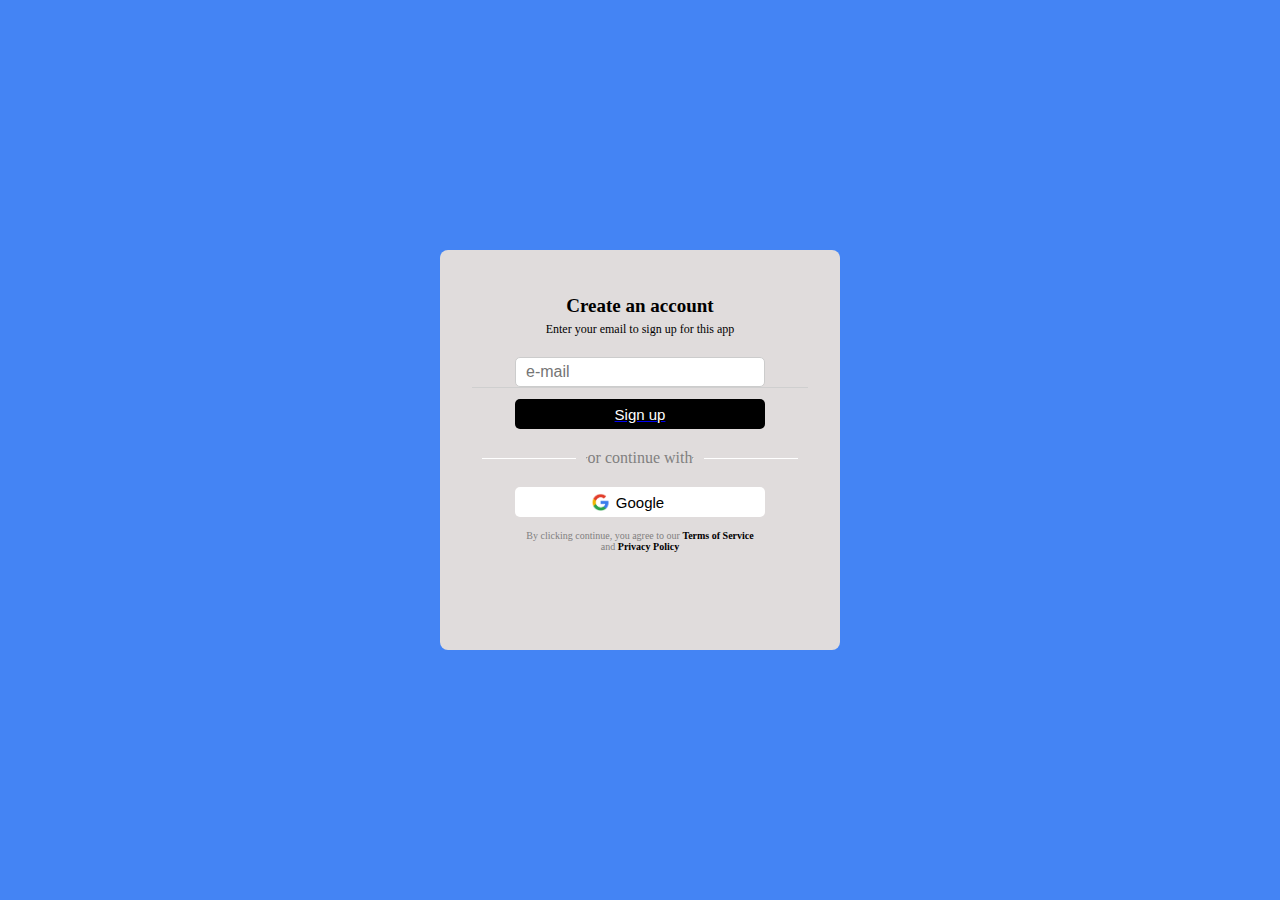
<file: index.html>
<html>

<head>
    <meta charset="UTF-8">
    <meta name="viewport" content="width=device-width, initial-scale=1.0">
    <link rel="stylesheet" href="css/style.css">
    <script defer src="js/script.js"></script>
    <title>Login</title>
</head>

<body>
    <main class="login">
        <div class="login__container">
            <p class="login__text">Create an account</p>
            <span class="additional-text">Enter your email to sign up for this app</span>
            <div class="login__image-container">
                <img class="login__image" src="images/logo.png" alt="Imagem de Login">
                <a href="login.html">
                    <button class="login__button">Login</button> <!-- Adiciona o botão de login -->
                </a>
            </div>
            <form class="login__form">
                <input class="login__input" type="email" placeholder="e-mail" required>
                <span class="login__input-border"></span>
                <div class="button-container">
                    <a href="signup.html">
                        <button type="button" class="signup__button">Sign up</button>
                    </a>
                </div>
                <div class="continue-with">
                    <hr class="line">
                    <span class="text">or continue with</span>
                    <hr class="line">
                </div>
                <div class="button-google">
                    <button class="google__button">Google</button>
                    <img class="google__logo" src="images/google.png" alt="Google logo">
                </div>
                <p class="terms">By clicking continue, you agree to our <strong>Terms of Service</strong> <br>and <strong>Privacy Policy</strong></p>
                <!-- <a class="login__reset" href="/forgot">Esqueceu a senha?</a> -->
            </form>
        </div>
    </main>
    <script>
        document.querySelector('.login__input').addEventListener('change', function() {
            localStorage.setItem('email', this.value);
        });
        </script>
</body>

</html>
</file>
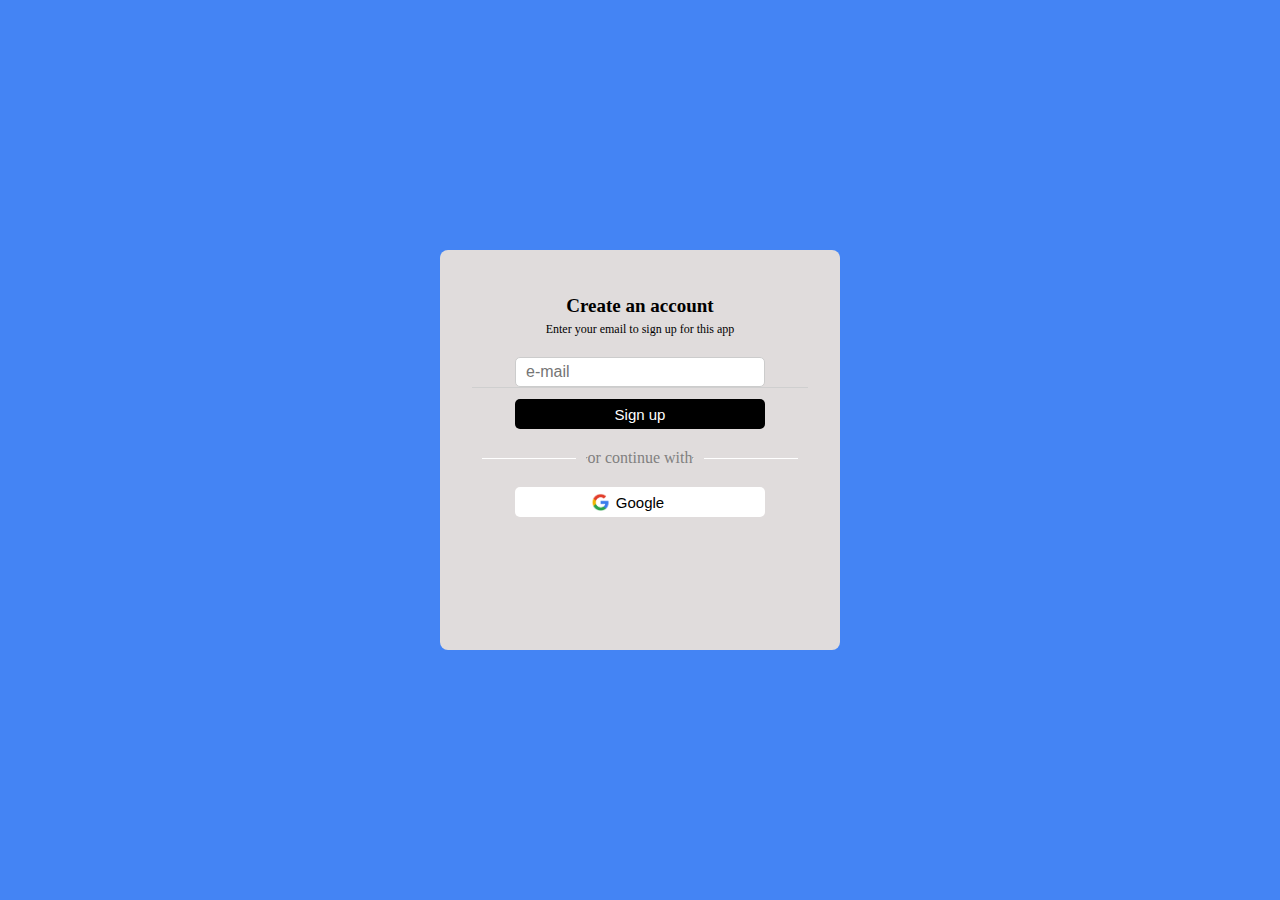
<file: html/index.html>
<html>

    <head>
        <meta charset="UTF-8">
        <meta name="viewport" content="width=device-width, initial-scale=1.0">
        <link rel="stylesheet"  href="../css/style.css" >
        <script defer src="../js/script.js"></script>
        <title>Login</title>
    </head>
    
    <body>
        <main class="login">
            <div class="login__container">
				<p class="login__text">Create an account</p>
				<span class="additional-text">Enter your email to sign up for this app</span>
				<div class="login__image-container">
                	<img class="login__image" src="../images/logo.png" alt="Imagem de Login">
                	<button class="login__button">Login</button> <!-- Adiciona o botão de login -->
				</div>
                <form class="login__form">
                    <input class="login__input" type="email" placeholder="e-mail">    
                    <span class="login__input-border"></span>
					<div class="button-container">
						<button class="signup__button">Sign up</button>
					</div>
					<div class="continue-with">
						<hr class="line">
						<span class="text">or continue with</span>
						<hr class="line">
					</div>
					<div class="button-google">
						<button class="google__button">Google</button>
						<img class="google__logo" src="../images/google.png" alt="Google logo">
					</div>
                   <!---- <a class="login__reset" href="/forgot">Esqueceu a senha?</a> 
                    <br>
                    <a class="login__reset" href="/newUser">Criar conta</a> -->
                </form>  
            </div>
        </main>    
    </body>

</html>
</file>
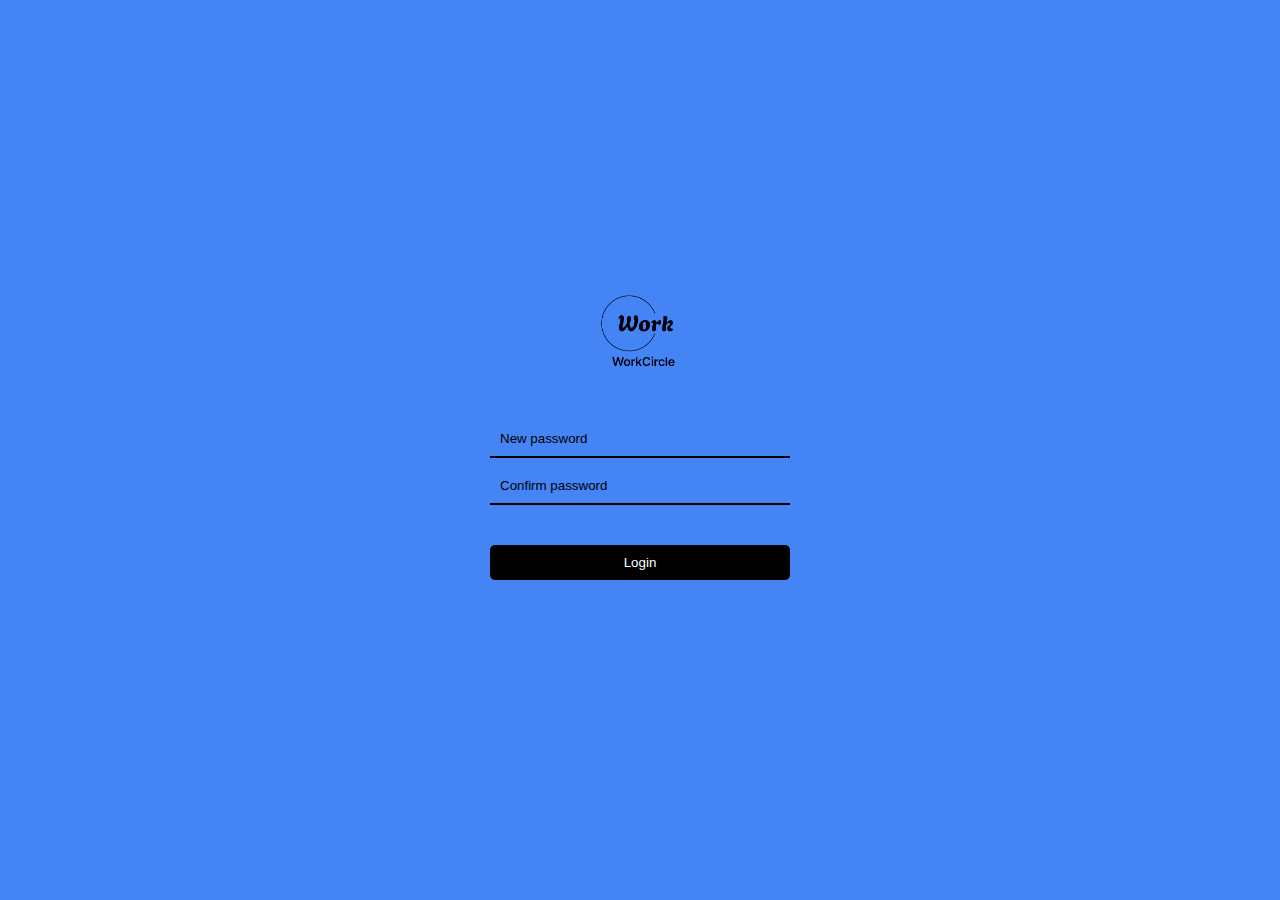
<file: forgot.html>
<!DOCTYPE html>
<html>

<head>
    <meta charset="UTF-8">
    <meta name="viewport" content="width=device-width, initial-scale=1.0">
    <link rel="stylesheet" href="css/style.css">
    <script defer src="js/script.js"></script>
    <title>forgot</title>
</head>

<body>
    <div class="logo-container">
        <img class="login__image" src="images/logo.png" alt="Login Image">
    </div>
    <form class="login-form" id="passwordForm">
        <input type="password" id="password1" name="password" placeholder="New password" pattern="(?=.*\d)(?=.*[a-z])(?=.*[A-Z]).{8,}" title="Must contain at least one number and one uppercase and lowercase letter, and at least 8 or more characters" required>
        <input type="password" id="password2" name="password" placeholder="Confirm password" pattern="(?=.*\d)(?=.*[a-z])(?=.*[A-Z]).{8,}" title="Must contain at least one number and one uppercase and lowercase letter, and at least 8 or more characters" required>
        <button type="submit">Login</button>
    </form>
</body>

</html>
</file>
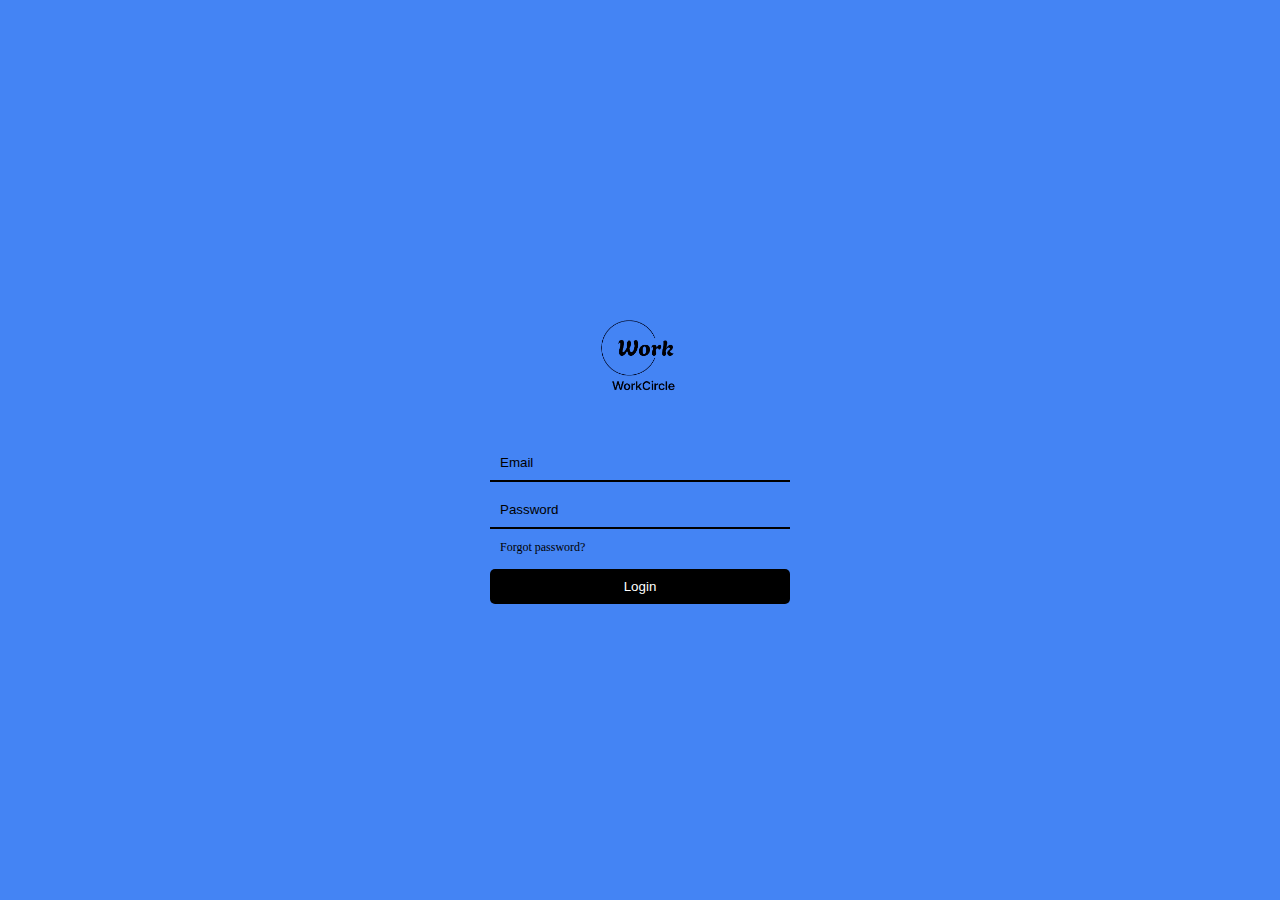
<file: login.html>
<!DOCTYPE html>
<html>

<head>
    <meta charset="UTF-8">
    <meta name="viewport" content="width=device-width, initial-scale=1.0">
    <link rel="stylesheet" href="css/style.css">
    <title>Login</title>

    <style>
        /* Estilos para a caixa de diálogo */
        .popup {
            display: none;
            position: fixed;
            top: 54%; /* Centralizado verticalmente */
            left: 50%;
            transform: translate(-50%, -50%);
            background-color: #f9f9f9;
            border: 1px solid #ccc;
            border-radius: 5px;
            padding: 20px;
            z-index: 1000;
        }
        /* Estilos para a mensagem de erro */
        .popup-content p {
            color: red;
            margin: 0;
        }
    </style>
</head>

<body>
    <div class="logo-container">
        <img class="login__image" src="images/logo.png" alt="Login Image">
    </div>
    <form class="login-form" id="loginForm" method="post">
        <input type="email" id="email" name="email" placeholder="Email" required>
        <input type="password" id="password" name="password" placeholder="Password" pattern="(?=.*\d)(?=.*[a-z])(?=.*[A-Z]).{8,}" title="Must contain at least one number and one uppercase and lowercase letter, and at least 8 or more characters" required>
        <button type="submit">Login</button>
        <a class="login__reset" href="forgot.html">Forgot password?</a>
    </form>

    <!-- Pop-up -->
    <div class="popup" id="popup">
        <div class="popup-content">
            <p id="errorMessage"></p>
        </div>
    </div>

    <script>
        document.getElementById("loginForm").addEventListener("submit", function(event) {
            event.preventDefault();
            var email = document.getElementById("email").value;
            var password = document.getElementById("password").value;

            // Aqui você pode definir suas credenciais específicas
            var validEmail = "nunor@ua.pt";
            var validPassword = "Teste1234";

            // Verifica se as credenciais correspondem
            if (email === validEmail && password === validPassword) {
                // Credenciais corretas, redirecionar para home.html
                window.location.href = "home.html";
            } else {
                // Credenciais incorretas, exibir mensagem de erro
                document.getElementById("errorMessage").textContent = "Credenciais incorretas. Por favor, tente novamente.";
                document.getElementById("popup").style.display = "block";

                // Oculta o pop-up após 10 segundos
                setTimeout(function() {
                    document.getElementById("popup").style.display = "none";
                }, 1000); 
            }
        });
    </script>
</body>

</html>
</file>
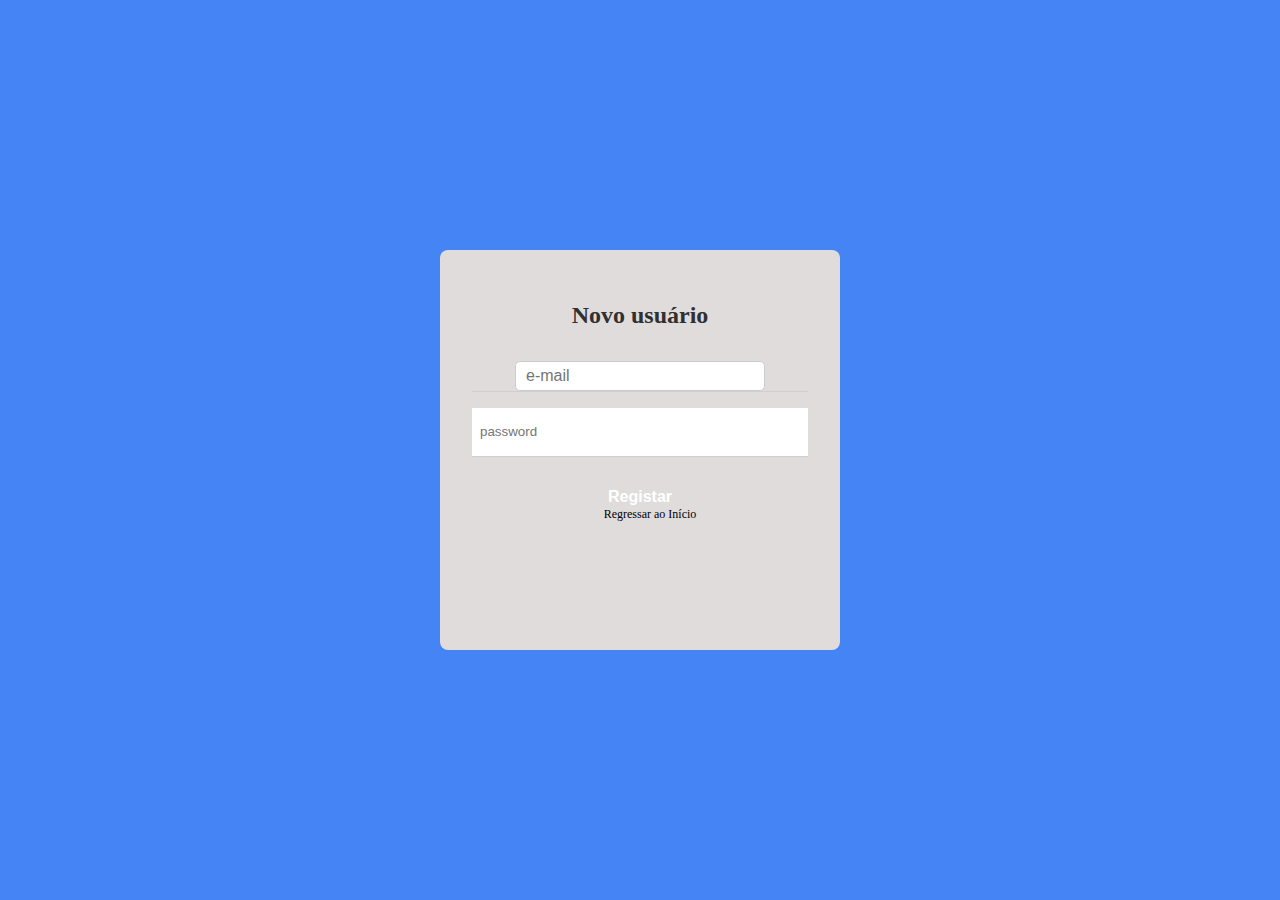
<file: NovaConta.html>
<html>

	<head>
		<meta charset="UTF-8">
		<meta name="viewport" content="width=device-width, initial-scale=1.0">
		<link rel="stylesheet"  href="css/style.css" >
		<script defer src="js/script.js"></script>
		<title>Login</title>
	</head>
	
	<body>
		<main class="login">
			<div class="login__container">
				<h2 class="login__title">Novo usuário</h2>
				<form class="login__form">
			    	<input class="login__input" type="email" placeholder="e-mail">	
					<span class="login__input-border"></span>
					<input class="login__input" type="password" placeholder="password">	
					<span class="login__input-border"></span>
					<button class="login__submit">Registar</button>
                    <br>
                    <a class="login__reset" href="index">Regressar ao Início</a>
				</form>  
		    </div>
		</main>	
	</body>

</html>
</file>
<file: css/style.css>
body {
    margin: 0;
    padding: 0;
    font-family:Open Sans;
}

.login{
    height: 100vh;
    background: #4484f4;
    display: flex;
    justify-content: center;
    align-items: center;
}

.login__text {
    font-weight: bold;
    color: #000000; 
    font-size: 19px; 
    position: relative;
    bottom: 6px;
}

.additional-text {
    font-size: 12px;
    margin: 0;
    padding: 0;
    position: relative;
    bottom: 20px;
}

.login__image-container {
    display: flex;
    flex-direction: column;
    align-items: center;
    justify-content: center;
    position: absolute;
    top: -58%;
    width: 100%;
}

.login__image {
    width: 100px;
    height: 100px;
    object-fit: contain;
}

.login__container{
    min-width: 400px;
    min-height: 400px;
    width: 300px;
    background-color: #e0dcdc;
    box-sizing: border-box;
    padding: 32px;
    border-radius: 8px;
    display: flex;
    flex-direction: column;
    align-items: center;
}

.login__button {
    display: block;
    width: 250px;
    height: 30px;
    margin-top: 25px;
    background-color: #000000;
    color: #ffffff;
    border: none;
    border-radius: 5px;
    font-size: 15px;
    cursor: pointer;
}
.login__title{
    margin-bottom: 32px;
    color: #303030;
}

.login__form{
    width: 100%;
    display: flex;
    flex-direction: column;
    align-items: center;
    justify-content: center;
}

.login__input{
    height: 48px;
    width: 100%;
    box-sizing: border-box;
    padding-left: 8px;
    border: unset;
    outline: none;
}


.login__input[type="email"] {
    height: 30px; /* Ajusta a altura para 60px */
    width: 250px;
    color: #000000; /* Cor do texto */
    font-size: 16px; /* Tamanho do texto */
    padding: 10px; /* Espaçamento interno */
    border: 1px solid #cccccc; /* Borda */
    border-radius: 5px;

}

.login__input-border{
    height: 1px;
    width: 100%;
    margin-bottom: 16px;
    background-color: #cfcfcf;
    transition: .3s ease-in;
}

.login__input-border::after{
    content: '';
    display: block;
    height: 1px;
    width: 0;
    margin-bottom: 16px;
    background: var(--input-linear);
    transition: .3s ease-in;
}

.login__input:focus + .login__input-border::after{
    width: 100%;
}

.login__input-border.error{
    background: var(--input-error);
}

.login__input-border.error::after{
    background: var(--input-error);
}

.login__submit{
     height: 48px;
     width: 100%;
     outline: none;
     background: var(--button-linear);
     background-size: 200%;
     margin-bottom: 32px;
     color: #fff;
     font-size: 16px;
     font-weight: bold;
     border: unset;
     border-radius: 4px;
     cursor: pointer;
     transition: .5s ease-in-out;

}

.login__submit:disabled{
    background: #acacac;
    cursor: not-allowed;  
}

.login__submit:hover{
    background-position: right; 

}

.login__submit.error {
    background: var(--input-error);
}

.login__submit.success {
    background: var(--button-success);
}

.login__reset{
    font-size: 12px;
    color: #929292;
    text-decoration: none;
}
.signup__button{
    display: block;
    width: 250px;
    height: 30px;
    margin-top: -5px;
    background-color: #000000;
    color: #ffffff;
    border: none;
    border-radius: 5px;
    font-size: 15px;
    cursor: pointer;
}

.button-container {
    padding-bottom: 70px;
}

.continue-with {
    display: flex;
    align-items: center;
    color: grey; /* Cor do texto */
    text-align: center;
    width: 100%;
    margin-top: -50px;
}

.continue-with::before,
.continue-with::after {
    content: "";
    flex-grow: 1;
    background: #ffff;
    height: 1px;
    margin: 0 10px;
}

.google__button {
    display: block;
    width: 250px;
    height: 30px;
    margin-top: 20px;
    background-color: #ffff;
    color: #000000;
    border: none;
    border-radius: 5px;
    font-size: 15px;
    cursor: pointer;
}
.google__logo {
    position: relative;
    left: 75px;
    top: -24px;
    max-height: 18px; /* Define a altura máxima da imagem em pixels */
    width: auto; /* Mantém a proporção original da imagem */
}

.terms {
    position: relative;
    bottom: 15px;
    font-size: 10px !important; /* Define o tamanho da fonte para 12 pixels */
    color: gray !important; /* Muda a cor do texto para cinza */
    text-align: center; 
}
.terms strong {
    color: black !important; /* Muda a cor do texto para preto */
}

body {
    background-color: #4484f4; /* Define o fundo como azul */
    display: flex;
    flex-direction: column;
    justify-content: center;
    align-items: center;
    height: 100vh;
    margin: 0;
    padding: 0;
}

.logo-container {
    display: flex;
    justify-content: center;
    align-items: center;
    width: 100%;
    transform: translateY(-20%); /* Move o logo 20% para cima */
}

.login-form {
    display: flex;
    flex-direction: column;
    width: 100%;
    max-width: 300px;
    padding: 20px;
}

.login-form input {
    margin-bottom: 10px;
    padding: 10px;
    border: none;
    border-bottom: 2px solid #000; /* Adiciona uma borda inferior */
    border-radius: 0; /* Remove o arredondamento da borda */
    background: transparent; 
}

.login-form button {
    padding: 10px;
    border: none;
    border-radius: 5px;
    background-color: #000;
    color: #ffff;
    cursor: pointer;
}

.login-form button {
    margin-top: 30px; /* Adiciona 20px de espaço acima do botão */
}

.login__reset {
    color: #000; 
    margin-top: -64px;
    left: 10px;
    position: relative;;
}

.login-form input::placeholder {
    color: #000; 
}

.login-form input:valid {
    background: transparent; 
}

.dropdown {
    position: relative;
    display: inline-block;
}

.dropdown-content {
    display: none;
    position: absolute;
    left: 100%; /* Move a aba para a lateral */
    top: 0;
    background-color: #f9f9f9;
    min-width: 160px;
    box-shadow: 0px 8px 16px 0px rgba(0,0,0,0.2);
    z-index: 1;
}

.dropdown-content a {
    color: black;
    padding: 12px 16px;
    text-decoration: none;
    display: block;
}

.dropdown:hover .dropdown-content {
    display: block;
}

.dropdown img {
    width: 50px; /* Ajuste este valor para alterar a largura da imagem */
    height: auto; /* Mantém a proporção da imagem */
    margin-top: 10px; /* Adiciona uma margem no topo para mover a imagem para baixo */
}



@media screen and (max-width: 600px) {
    .login__container{
        min-width: 100%; /* Aumenta a largura mínima para 90% */
        width: 100%; /* Aumenta a largura para 85% */
        padding: 16px;
        position: fixed; /* Fixa o container na janela do navegador */
        bottom: 0; /* Faz o container começar na parte inferior da tela */
    }

    .login__title{
        font-size: 24px;
    }

    .login__input, .login__submit{
        height: 60px;
    }
}
</file>
